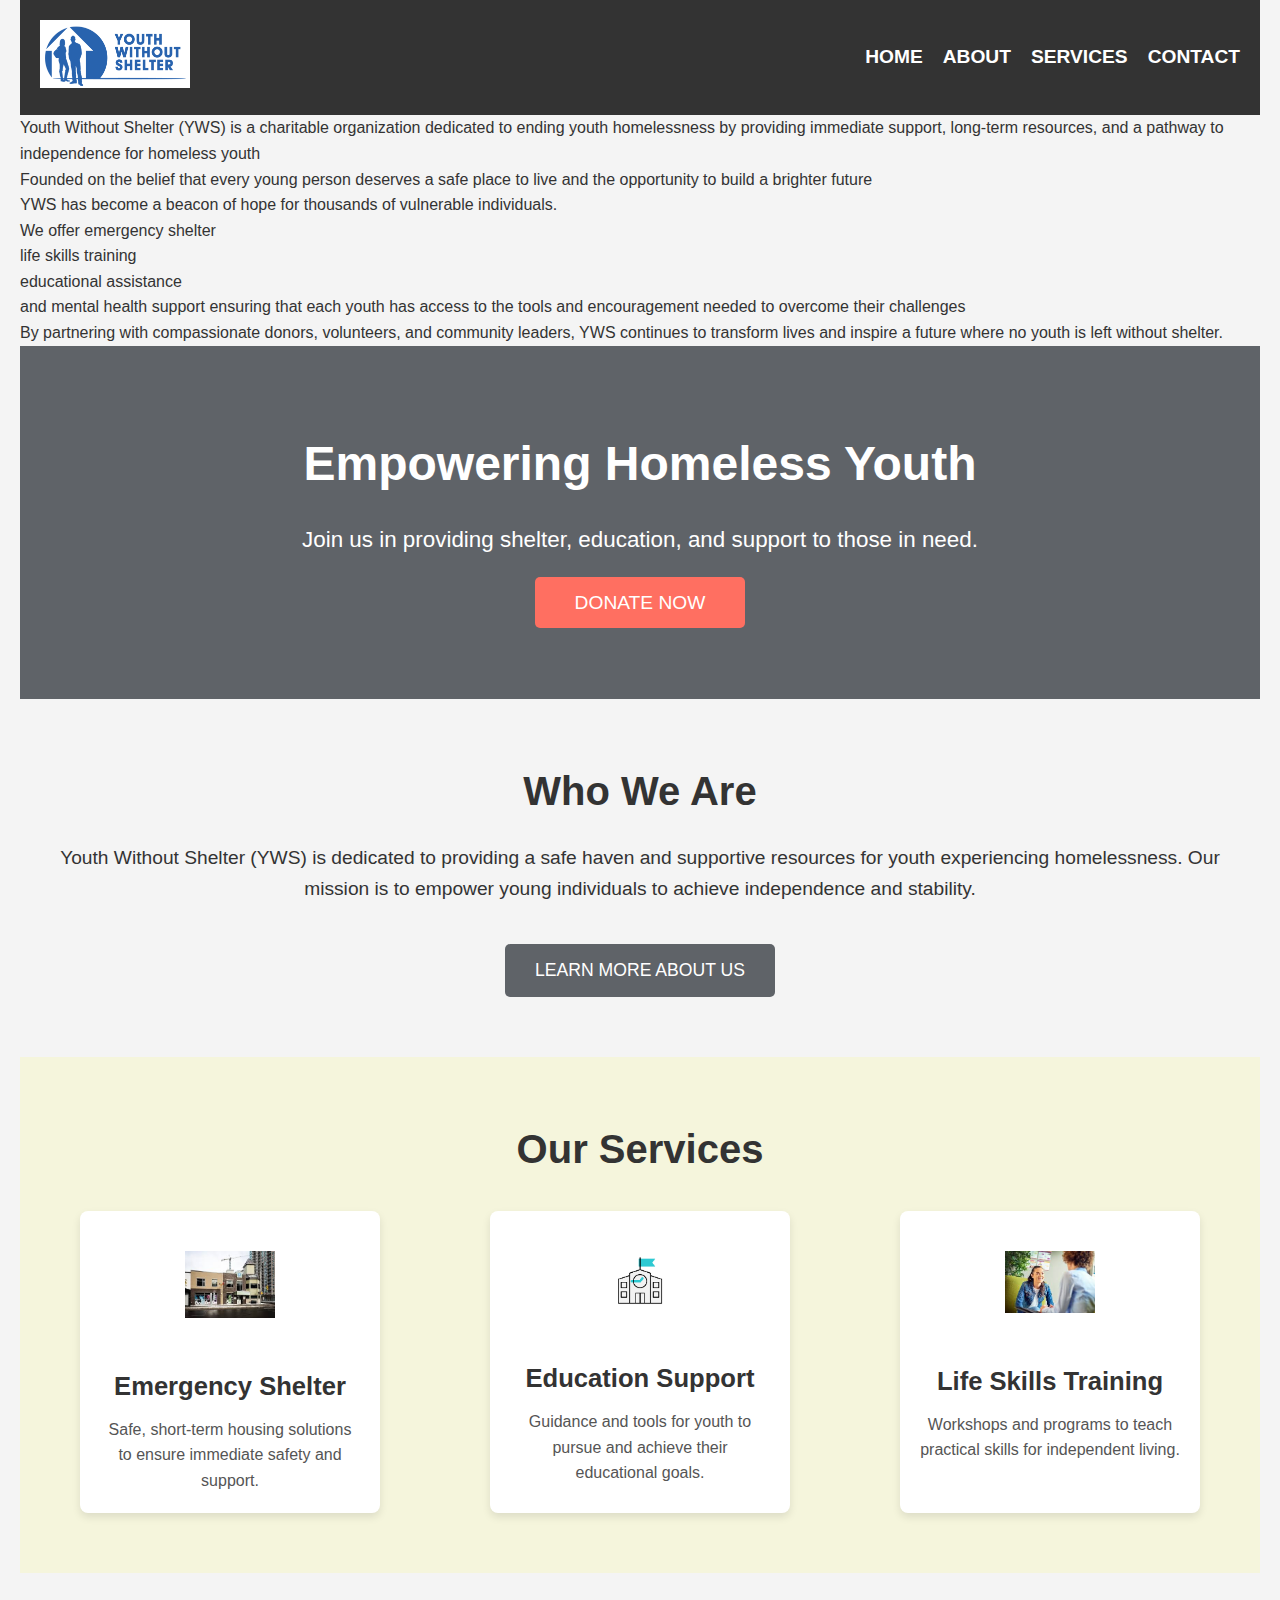
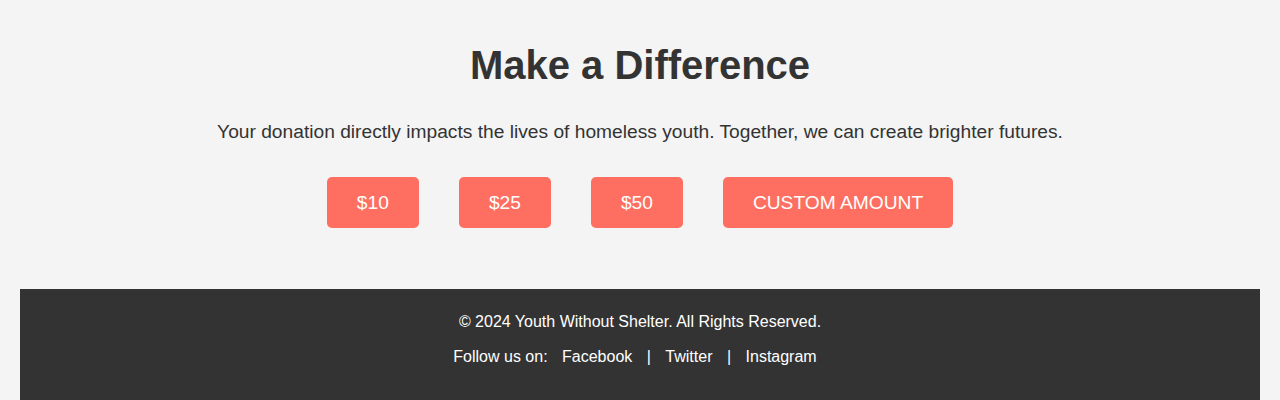
<file: index.html>
<!DOCTYPE html>
<html lang="en">
<head>
    <meta charset="UTF-8">
    <meta name="viewport" content="width=device-width, initial-scale=1.0">
    <title>Youth Without Shelter</title>
    <link rel="stylesheet" href="styles.css">
</head>
<body>
    <header>
        <div class="logo">
            <img src="img5.png" alt="Youth Without Shelter Logo">
        </div>
        <nav>
            <ul>
                <li><a href="index.html">Home</a></li>
                <li><a href="about.html">About</a></li>
                <li><a href="services.html">Services</a></li>
                <li><a href="contact.html">Contact</a></li>
            </ul>
        </nav>
    </header>
    <p>Youth Without Shelter (YWS) is a charitable organization dedicated to ending youth homelessness by providing immediate support, long-term resources, and a pathway to independence for homeless youth <br> Founded on the belief that every young person deserves a safe place to live and the opportunity to build a brighter future <br> YWS has become a beacon of hope for thousands of vulnerable individuals.</p>
<p>We offer emergency shelter <br> life skills training <br> educational assistance <br> and mental health support ensuring that each youth has access to the tools and encouragement needed to overcome their challenges <br> By partnering with compassionate donors, volunteers, and community leaders, YWS continues to transform lives and inspire a future where no youth is left without shelter.
</p>
    <section class="hero">
        <h1>Empowering Homeless Youth</h1>
        <p>Join us in providing shelter, education, and support to those in need.</p>
        <a href="#donation-section" class="cta-button">Donate Now</a>
    </section>

    <section class="about-overview">
        <h2>Who We Are</h2>
        <p>Youth Without Shelter (YWS) is dedicated to providing a safe haven and supportive resources for youth experiencing homelessness. Our mission is to empower young individuals to achieve independence and stability.</p>
        <a href="about.html" class="learn-more">Learn More About Us</a>
    </section>

    <section class="services">
        <h2>Our Services</h2>
        <div class="service-items">
            <div class="service-item">
                <img src="img6.jfif" alt="Emergency Shelter">
                <h3>Emergency Shelter</h3>
                <p>Safe, short-term housing solutions to ensure immediate safety and support.</p>
            </div>
            <div class="service-item">
                <img src="img7.png" alt="Education Support">
                <h3>Education Support</h3>
                <p>Guidance and tools for youth to pursue and achieve their educational goals.</p>
            </div>
            <div class="service-item">
                <img src="img8.jfif" alt="Life Skills Training">
                <h3>Life Skills Training</h3>
                <p>Workshops and programs to teach practical skills for independent living.</p>
            </div>
        </div>
    </section>

    <section id="donation-section" class="donation">
        <h2>Make a Difference</h2>
        <p>Your donation directly impacts the lives of homeless youth. Together, we can create brighter futures.</p>
        <ul>
            <li><a href="#">$10</a></li>
            <li><a href="#">$25</a></li>
            <li><a href="#">$50</a></li>
            <li><a href="#">Custom Amount</a></li>
        </ul>
    </section>

    <footer>
        <p>&copy; 2024 Youth Without Shelter. All Rights Reserved.</p>
        <p>Follow us on:
            <a href="#">Facebook</a> | 
            <a href="#">Twitter</a> | 
            <a href="#">Instagram</a>
        </p>
    </footer>
</body>
</html>
</file>
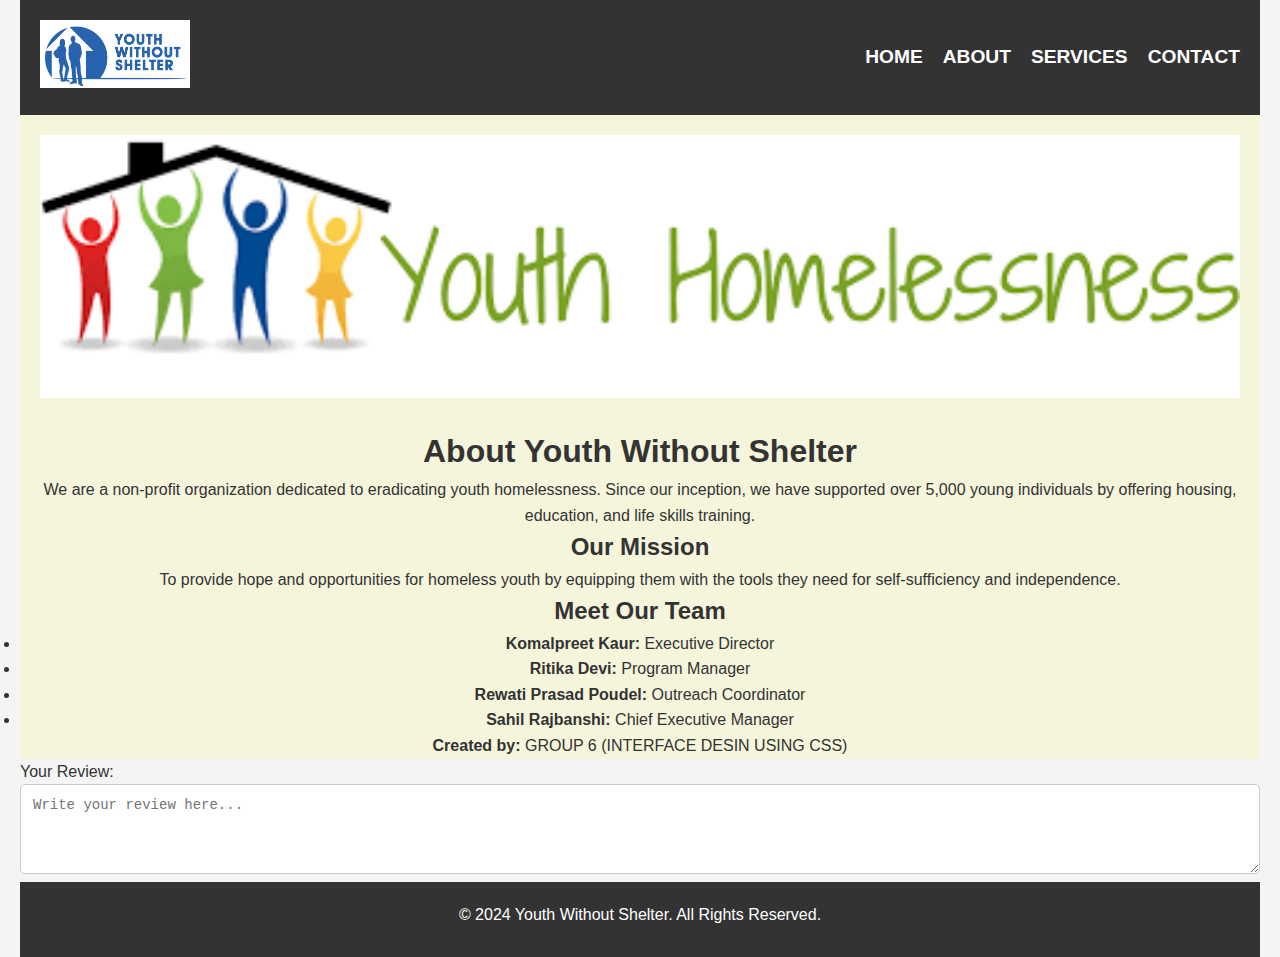
<file: about.html>
<!DOCTYPE html>
<html lang="en">
<head>
    <meta charset="UTF-8">
    <meta name="viewport" content="width=device-width, initial-scale=1.0">
    <title>About Us - Youth Without Shelter</title>
    <link rel="stylesheet" href="styles.css">
</head>
<body>
    <header>
        <div class="logo">
            <img src="img5.png" alt="Youth Without Shelter Logo">
        </div>
        <nav>
            <ul>
                <li><a href="index.html">Home</a></li>
                <li><a href="about.html">About</a></li>
                <li><a href="services.html">Services</a></li>
                <li><a href="contact.html">Contact</a></li>
            </ul>
        </nav>
    </header>

    <section class="about">
        <img src="IMG9.png" alt="about">
        <h1>About Youth Without Shelter</h1>
        <p>We are a non-profit organization dedicated to eradicating youth homelessness. Since our inception, we have supported over 5,000 young individuals by offering housing, education, and life skills training.</p>

        <h2>Our Mission</h2>
        <p>To provide hope and opportunities for homeless youth by equipping them with the tools they need for self-sufficiency and independence.</p>

        <h2>Meet Our Team</h2>
        <ul>
            <li><strong>Komalpreet Kaur:</strong> Executive Director</li>
            <li><strong>Ritika Devi:</strong> Program Manager</li>
            <li><strong>Rewati Prasad Poudel:</strong> Outreach Coordinator</li>
            <li><strong>Sahil Rajbanshi:</strong> Chief Executive Manager</li>
        </ul>

        <p><strong>Created by:</strong> GROUP 6 (INTERFACE DESIN USING CSS)</p>
    </section>

    <div class="form-group">
        <label for="review">Your Review:</label>
        <textarea id="review" name="review" rows="4" cols="50" placeholder="Write your review here..." required></textarea>
    </div>
    

     <footer>
        <p>&copy; 2024 Youth Without Shelter. All Rights Reserved.</p>
    </footer>
</body>
</html>
</file>
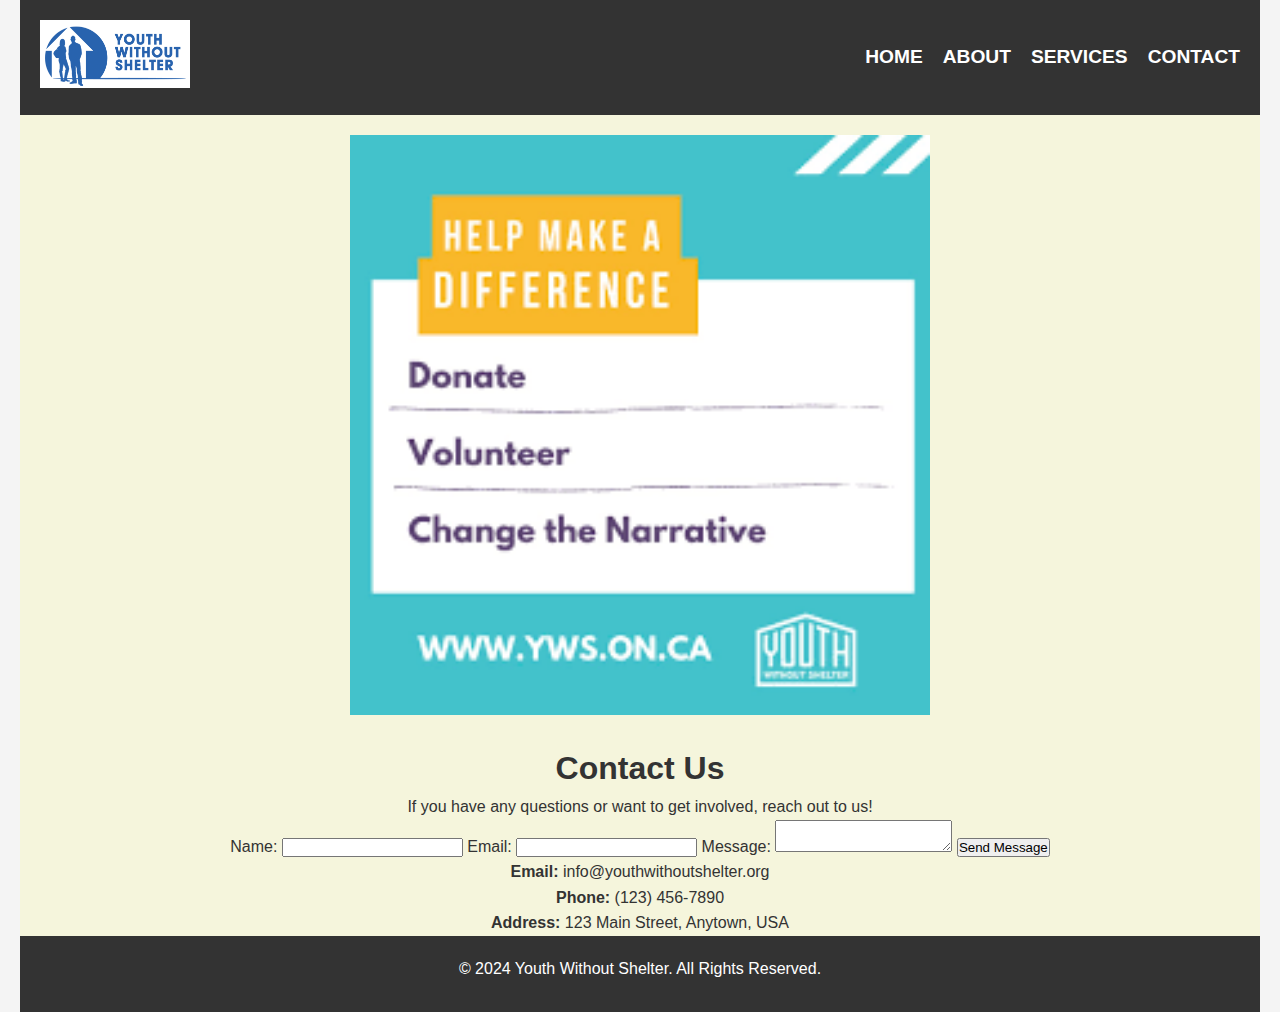
<file: contact.html>
<!DOCTYPE html>
<html lang="en">
<head>
    <meta charset="UTF-8">
    <meta name="viewport" content="width=device-width, initial-scale=1.0">
    <title>Contact Us - Youth Without Shelter</title>
    <link rel="stylesheet" href="styles.css">
</head>
<body>
    <header>
        <div class="logo">
            <img src="img5.png" alt="Youth Without Shelter Logo">
        </div>
        <nav>
            <ul>
                <li><a href="index.html">Home</a></li>
                <li><a href="about.html">About</a></li>
                <li><a href="services.html">Services</a></li>
                <li><a href="contact.html">Contact</a></li>
            </ul>
        </nav>
    </header>

    <section class="contact">
        <img src="img10.png" alt="contact">
        <h1>Contact Us</h1>
        <p>If you have any questions or want to get involved, reach out to us!</p>
        <form action="#">
            <label for="name">Name:</label>
            <input type="text" id="name" name="name" required>

            <label for="email">Email:</label>
            <input type="email" id="email" name="email" required>

            <label for="message">Message:</label>
            <textarea id="message" name="message" required></textarea>

            <button type="submit">Send Message</button>
        </form>

        <p><strong>Email:</strong> info@youthwithoutshelter.org</p>
        <p><strong>Phone:</strong> (123) 456-7890</p>
        <p><strong>Address:</strong> 123 Main Street, Anytown, USA</p>
    </section>

    <footer>
        <p>&copy; 2024 Youth Without Shelter. All Rights Reserved.</p>
    </footer>
</body>
</html>
</file>
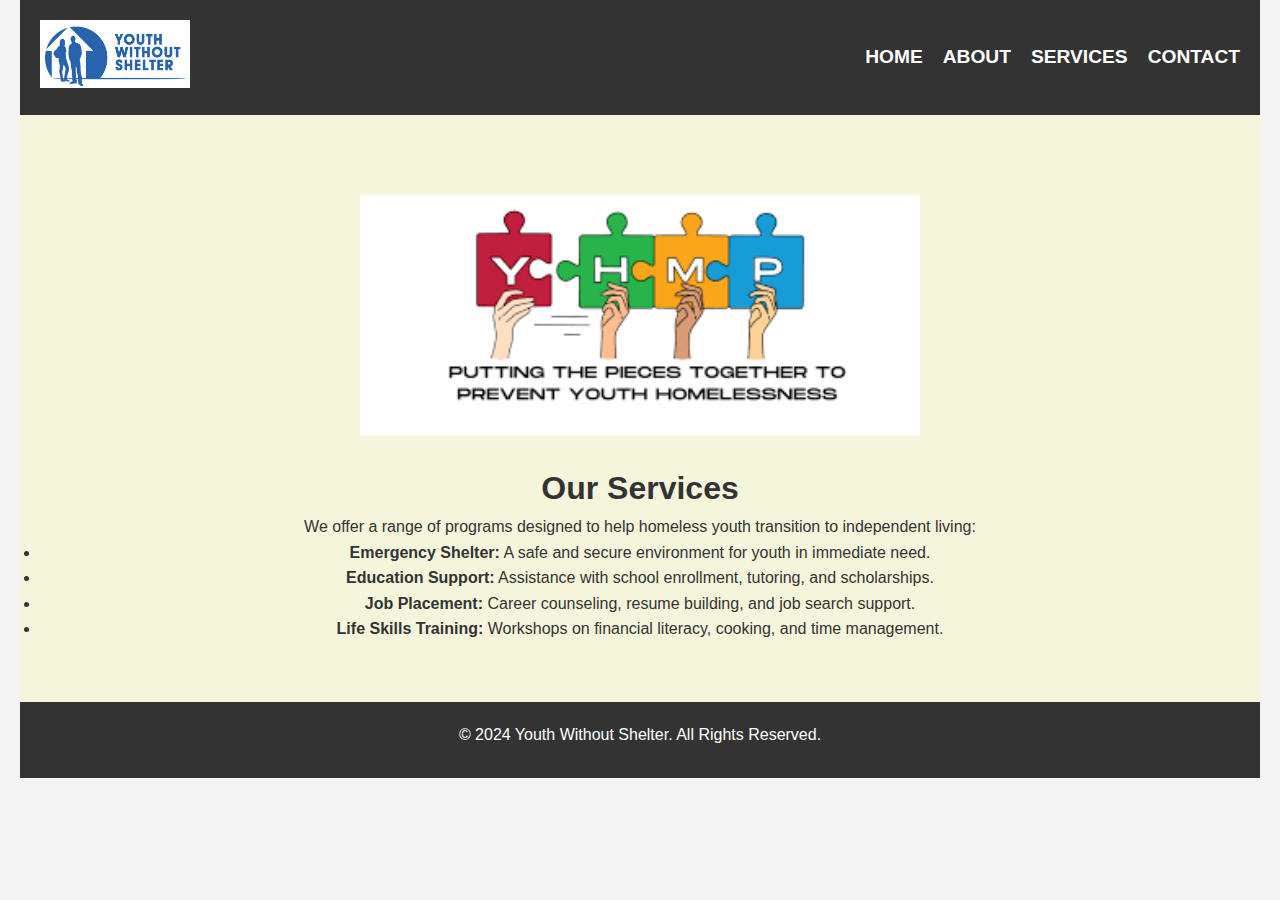
<file: services.html>
<!DOCTYPE html>
<html lang="en">
<head>
    <meta charset="UTF-8">
    <meta name="viewport" content="width=device-width, initial-scale=1.0">
    <title>Our Services - Youth Without Shelter</title>
    <link rel="stylesheet" href="styles.css">
</head>
<body>
    <header>
        <div class="logo">
            <img src="img5.png" alt="Youth Without Shelter Logo">
        </div>
        <nav>
            <ul>
                <li><a href="index.html">Home</a></li>
                <li><a href="about.html">About</a></li>
                <li><a href="services.html">Services</a></li>
                <li><a href="contact.html">Contact</a></li>
            </ul>
        </nav>
    </header>

    <section class="services">
        <img src="images.png" alt="services">
        <h1>Our Services</h1>
        <p>We offer a range of programs designed to help homeless youth transition to independent living:</p>
        <ul>
            <li><strong>Emergency Shelter:</strong> A safe and secure environment for youth in immediate need.</li>
            <li><strong>Education Support:</strong> Assistance with school enrollment, tutoring, and scholarships.</li>
            <li><strong>Job Placement:</strong> Career counseling, resume building, and job search support.</li>
            <li><strong>Life Skills Training:</strong> Workshops on financial literacy, cooking, and time management.</li>
        </ul>
    </section>

    <footer>
        <p>&copy; 2024 Youth Without Shelter. All Rights Reserved.</p>
    </footer>
</body>
</html>
</file>
<file: styles.css>
/* General Reset for margin, padding and box-sizing */
* {
    margin: 0;
    padding: 0;
    box-sizing: border-box;
}

body {
    font-family: 'Arial', sans-serif;
    line-height: 1.6;
    background-color: #f4f4f4;
    color: #333;
    padding: 0 20px;
}

a {
    text-decoration: none;
    color: inherit;
}

/* Header Styles */
header {
    display: flex;
    justify-content: space-between;
    align-items: center;
    background-color: #333;
    padding: 20px;
    color: #fff;
}

header .logo img {
    width: 150px;
    height: auto;
}

nav ul {
    list-style: none;
    display: flex;
    gap: 20px;
}

nav ul li {
    font-size: 1.2em;
}

nav ul li a {
    color: white;
    font-weight: bold;
    text-transform: uppercase;
}

/* Hero Section */
.hero {
    background-color: #5f6368;
    color: white;
    text-align: center;
    padding: 80px 20px;
}

.hero h1 {
    font-size: 3em;
    margin-bottom: 20px;
}

.hero p {
    font-size: 1.4em;
    margin-bottom: 30px;
}

.cta-button {
    background-color: #ff6f61;
    color: white;
    padding: 15px 40px;
    font-size: 1.2em;
    border-radius: 5px;
    text-transform: uppercase;
    transition: background-color 0.3s ease;
}

.cta-button:hover {
    background-color: #e55b50;
}

/* About Overview Section */
.about-overview {
    text-align: center;
    padding: 60px 20px;
}

.about-overview h2 {
    font-size: 2.5em;
    margin-bottom: 20px;
}

.about-overview p {
    font-size: 1.2em;
    margin-bottom: 20px;
}

.learn-more {
    display: inline-block;
    padding: 12px 30px;
    font-size: 1.1em;
    background-color: #5f6368;
    color: white;
    border-radius: 5px;
    margin-top: 20px;
    text-transform: uppercase;
}

.learn-more:hover {
    background-color: #484c50;
}

/* Services Section */
.services {
    padding: 60px 20px;
    background-color: #e8e8e8;
}

.services h2 {
    text-align: center;
    font-size: 2.5em;
    margin-bottom: 30px;
}

.service-items {
    display: flex;
    justify-content: space-around;
    gap: 30px;
    flex-wrap: wrap;
}

.service-item {
    text-align: center;
    max-width: 300px;
    background-color: #fff;
    padding: 20px;
    border-radius: 8px;
    box-shadow: 0 4px 8px rgba(0, 0, 0, 0.1);
}

.service-item img {
    width: 100%;
    height: auto;
    border-radius: 8px;
    margin-bottom: 20px;
}

.service-item h3 {
    font-size: 1.6em;
    margin-bottom: 10px;
}

.service-item p {
    font-size: 1em;
    color: #555;
}

/* Donation Section */
.donation {
    text-align: center;
    padding: 60px 20px;
}

.donation h2 {
    font-size: 2.5em;
    margin-bottom: 20px;
}

.donation p {
    font-size: 1.2em;
    margin-bottom: 30px;
}

.donation ul {
    list-style: none;
    display: flex;
    justify-content: center;
    gap: 20px;
}

.donation ul li {
    margin: 10px;
}

.donation ul li a {
    background-color: #ff6f61;
    color: white;
    padding: 15px 30px;
    font-size: 1.2em;
    border-radius: 5px;
    text-transform: uppercase;
    transition: background-color 0.3s ease;
}

.donation ul li a:hover {
    background-color: #e55b50;
}

/* Footer Styles */
footer {
    background-color: #333;
    color: white;
    text-align: center;
    padding: 20px;
}

footer p {
    margin-bottom: 10px;
}

footer a {
    color: white;
    margin: 0 10px;
    text-decoration: none;
}

footer a:hover {
    text-decoration: underline;
}

.about{
    img:center;
    text-align: center;
    background-color:beige;
}
 .about img{
    width: 100%;
    padding: 20px;
 }

    .form-group textarea {
        width: 100%;           
        padding: 12px;         
        border: 1px solid #ccc;
        border-radius: 5px;
        font-size: 14px;
        resize: vertical;      
        box-sizing: border-box; 
    }

.services{
    text-align: center;
    background-color: beige;
}
.services img{
    width: 50%;
    padding: 20px;
}

 .contact{
    text-align: center;
    background-color: beige;
 }
 
 .contact img{
    width: 50%;
    padding: 20px;
 }
</file>
